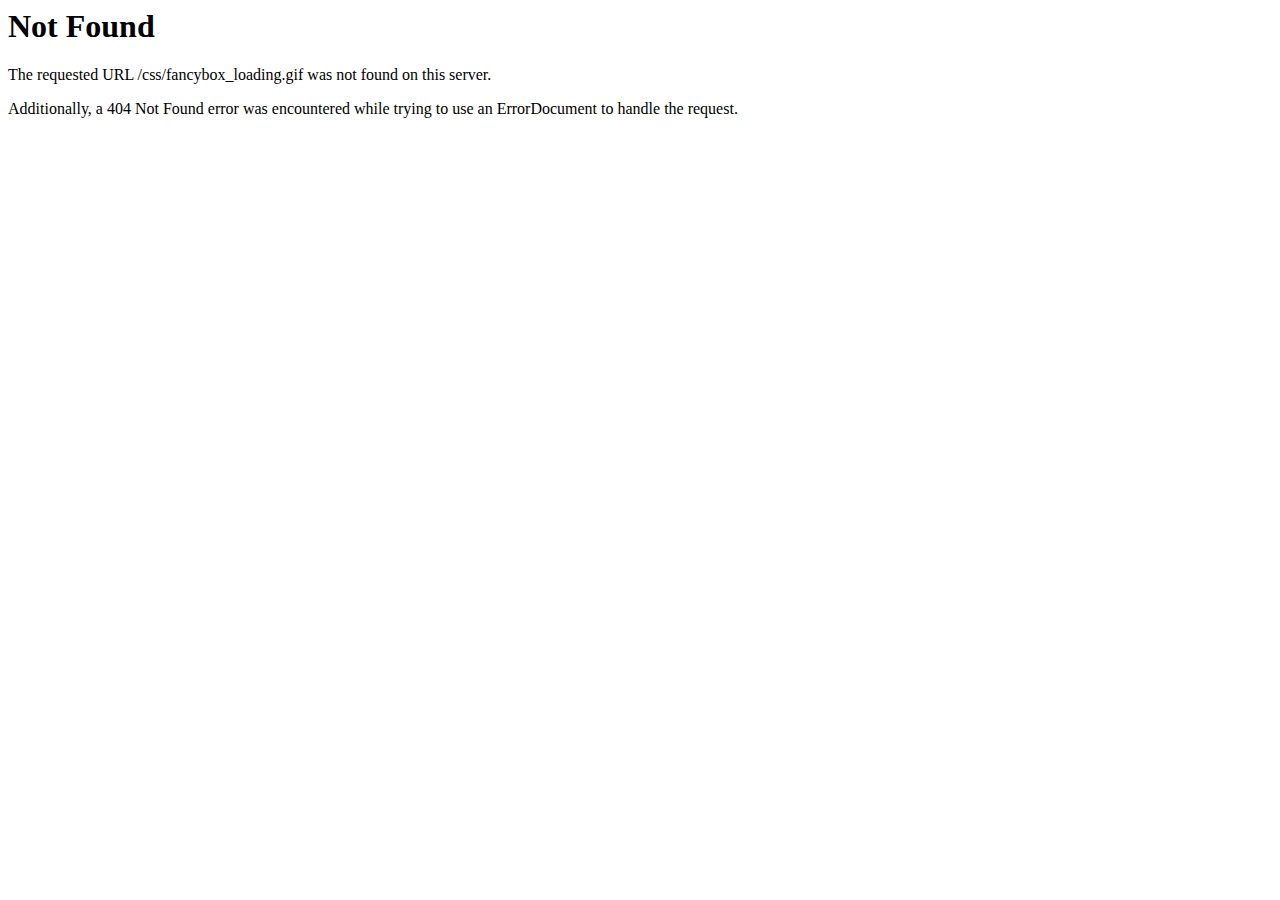
<file: css/fancybox_loading.html>
<!DOCTYPE HTML PUBLIC "-//IETF//DTD HTML 2.0//EN">
<html><head>
<title>404 Not Found</title>
</head><body>
<h1>Not Found</h1>
<p>The requested URL /css/fancybox_loading.gif was not found on this server.</p>
<p>Additionally, a 404 Not Found
error was encountered while trying to use an ErrorDocument to handle the request.</p>
</body></html>
</file>
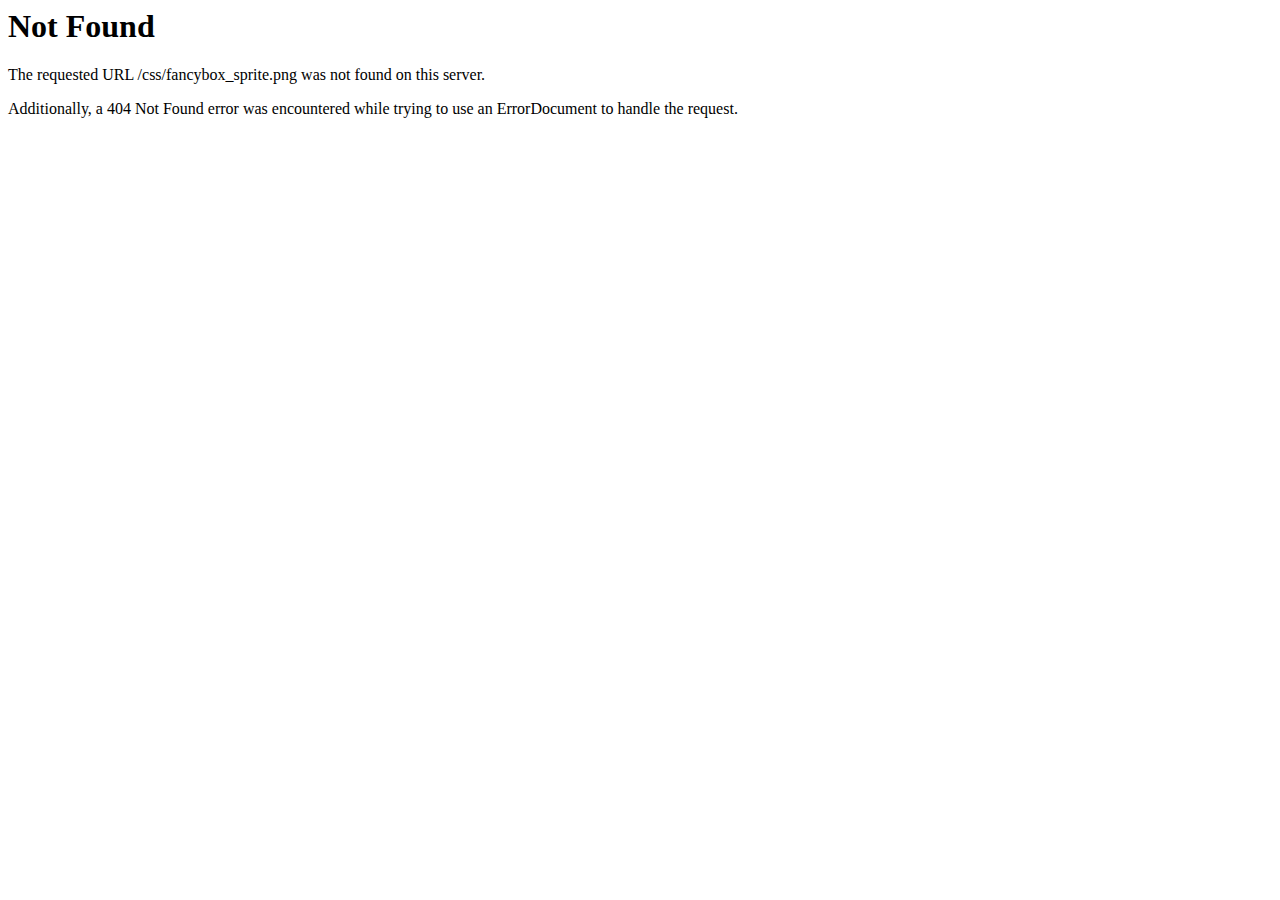
<file: css/fancybox_sprite.html>
<!DOCTYPE HTML PUBLIC "-//IETF//DTD HTML 2.0//EN">
<html><head>
<title>404 Not Found</title>
</head><body>
<h1>Not Found</h1>
<p>The requested URL /css/fancybox_sprite.png was not found on this server.</p>
<p>Additionally, a 404 Not Found
error was encountered while trying to use an ErrorDocument to handle the request.</p>
</body></html>
</file>
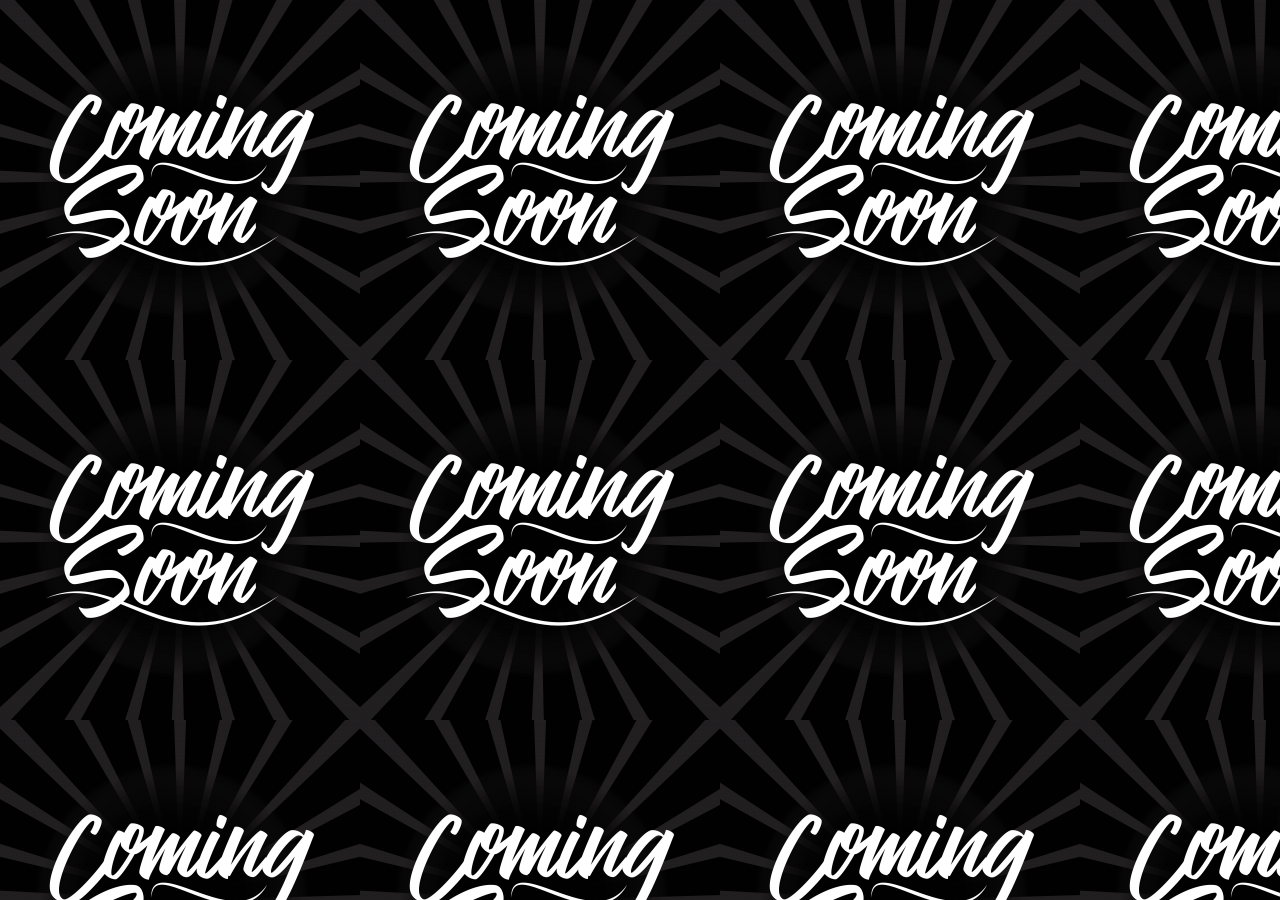
<file: register/eventreg.html>
<!DOCTYPE html>
<html lang="en">
<head>
    <meta charset="UTF-8">
    <meta name="viewport" content="width=device-width, initial-scale=1.0">
    <meta http-equiv="X-UA-Compatible" content="ie=edge">
    <title>Coming Soon</title>
</head>
<body background="../images/Coming_Soon.jpg">
</body>
</html>
</file>
